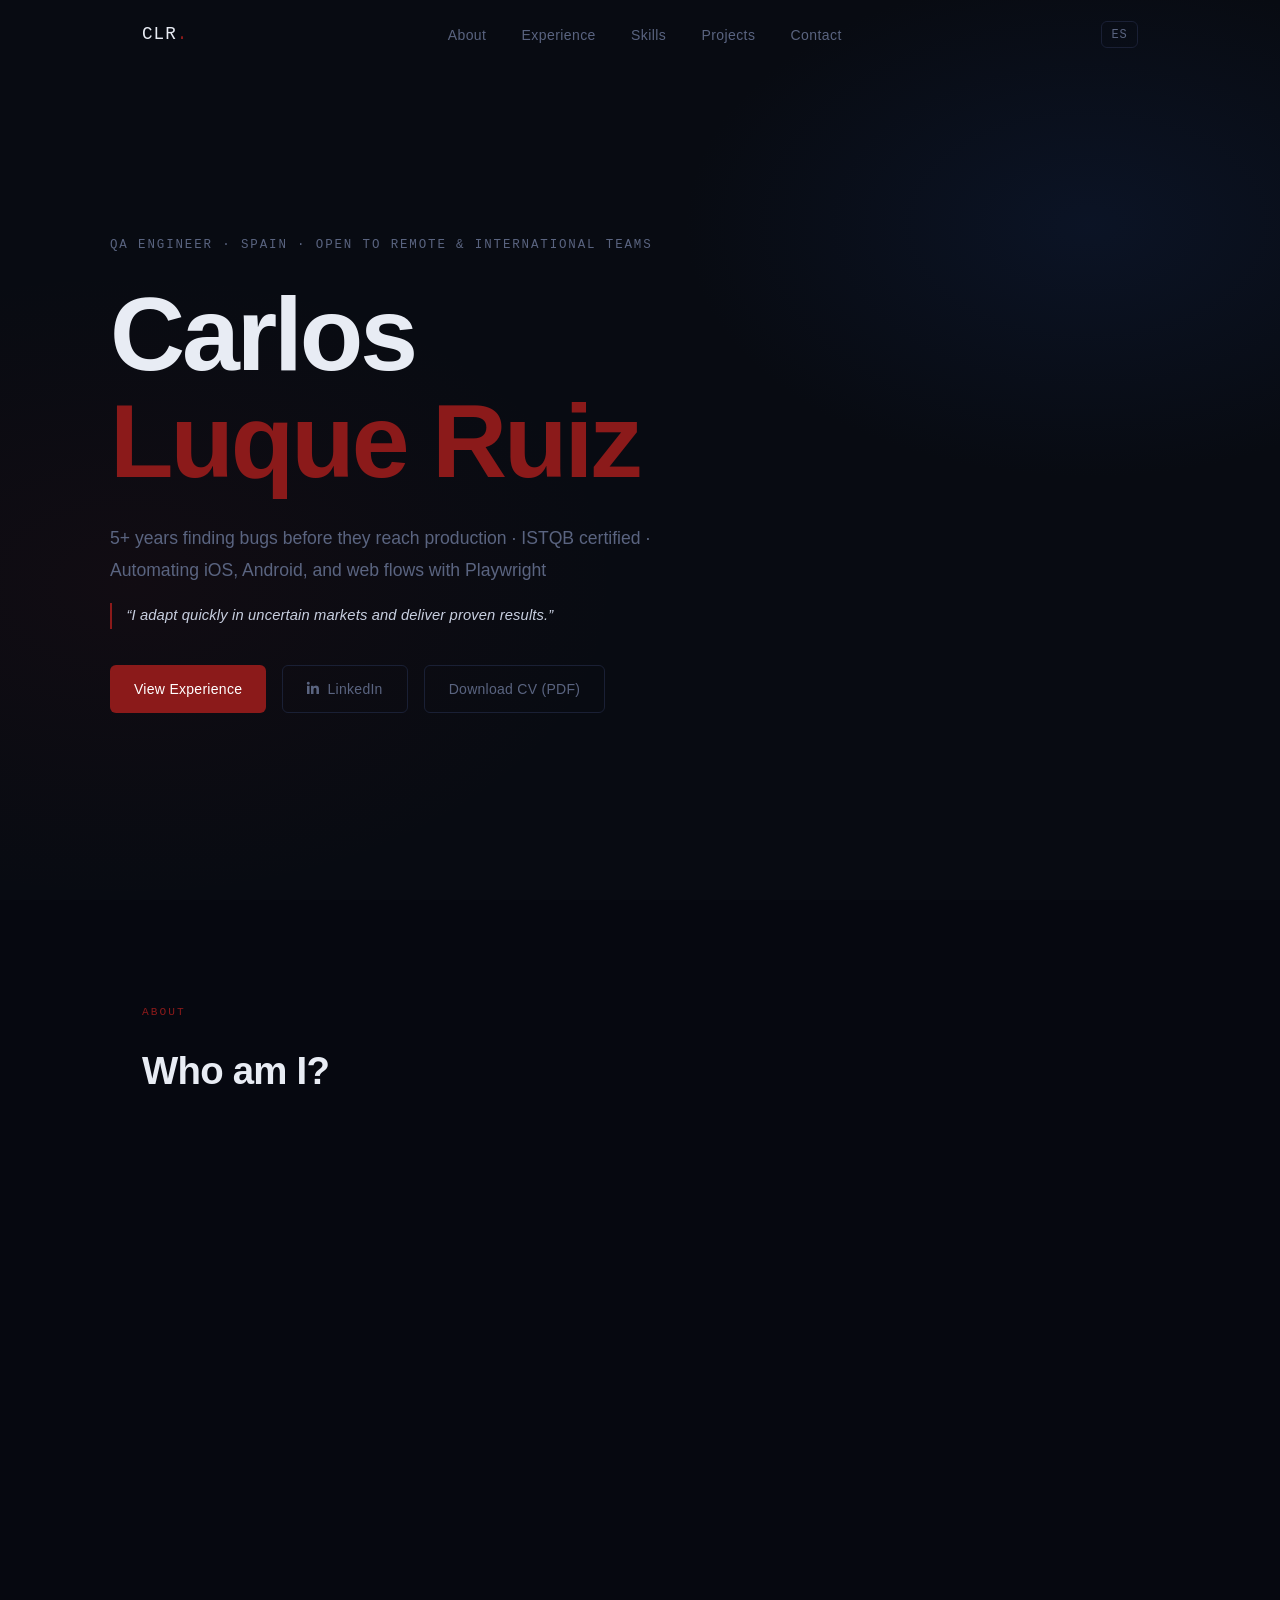
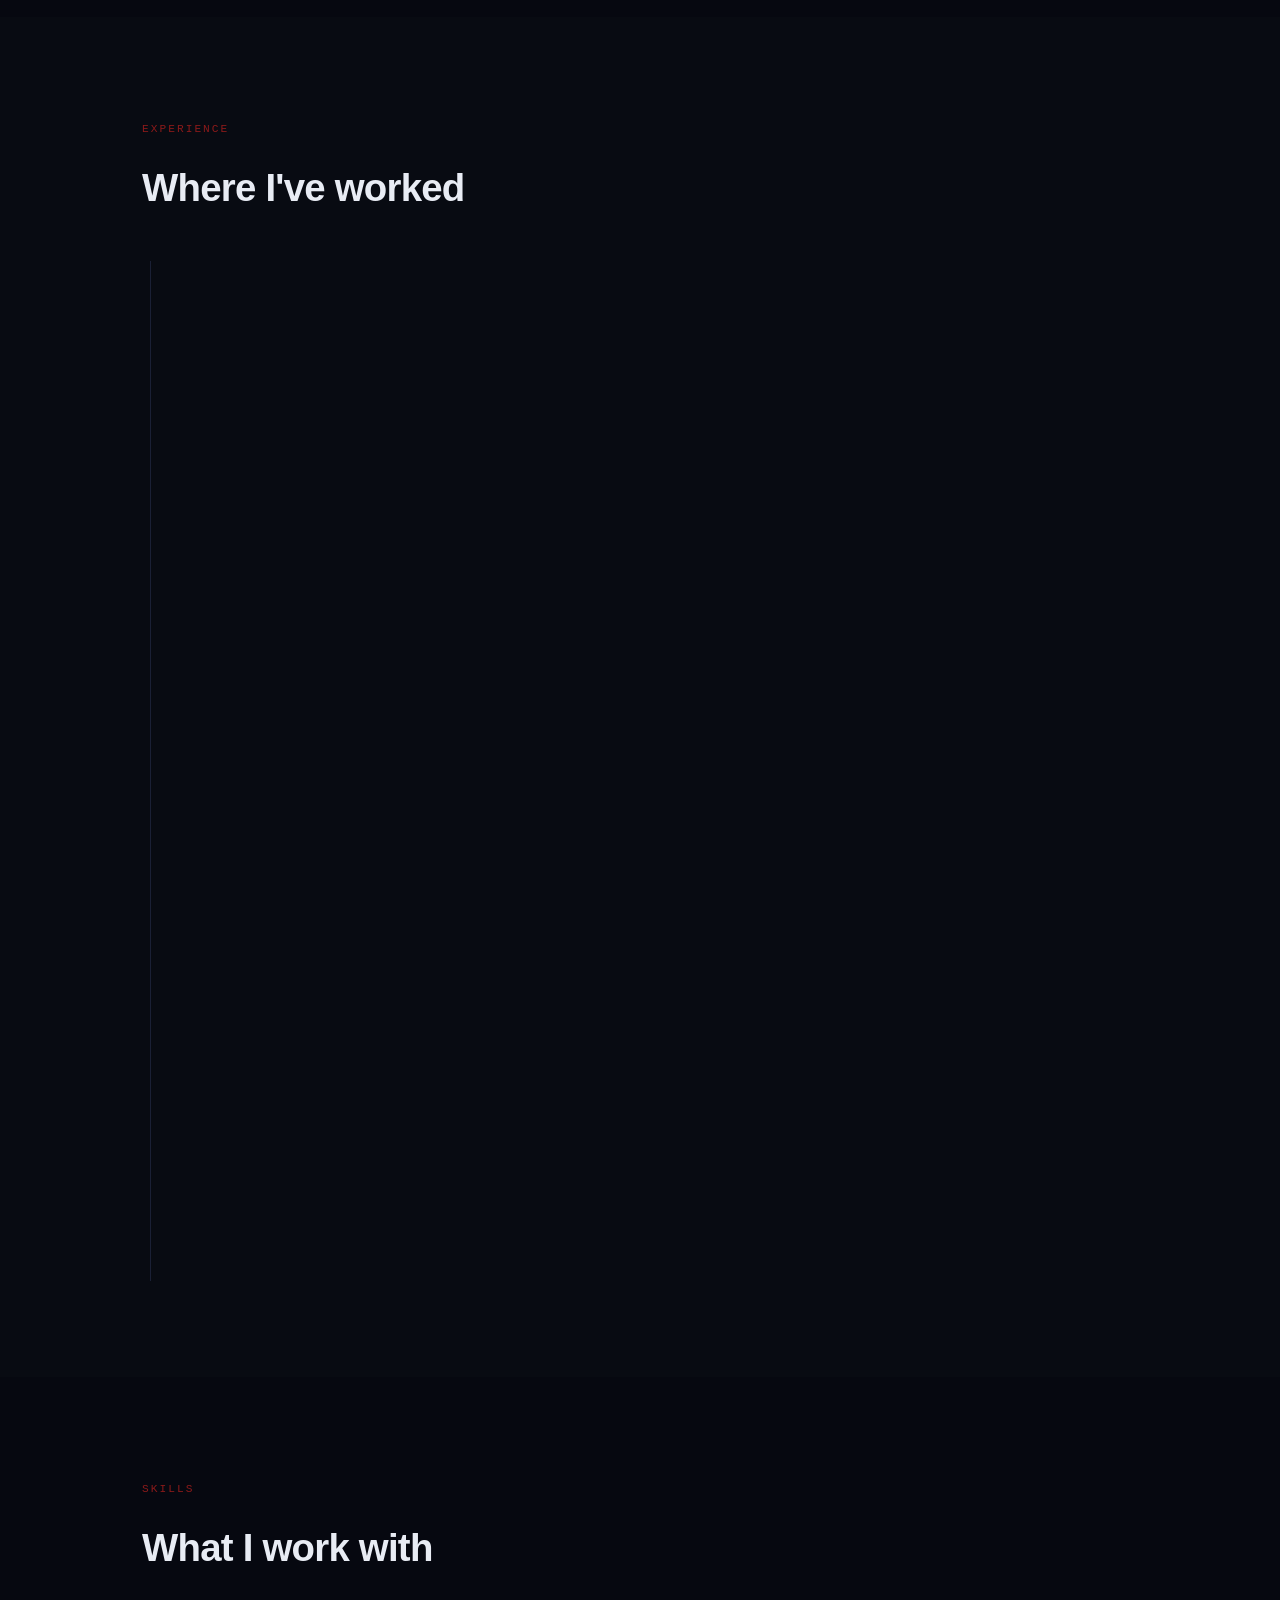
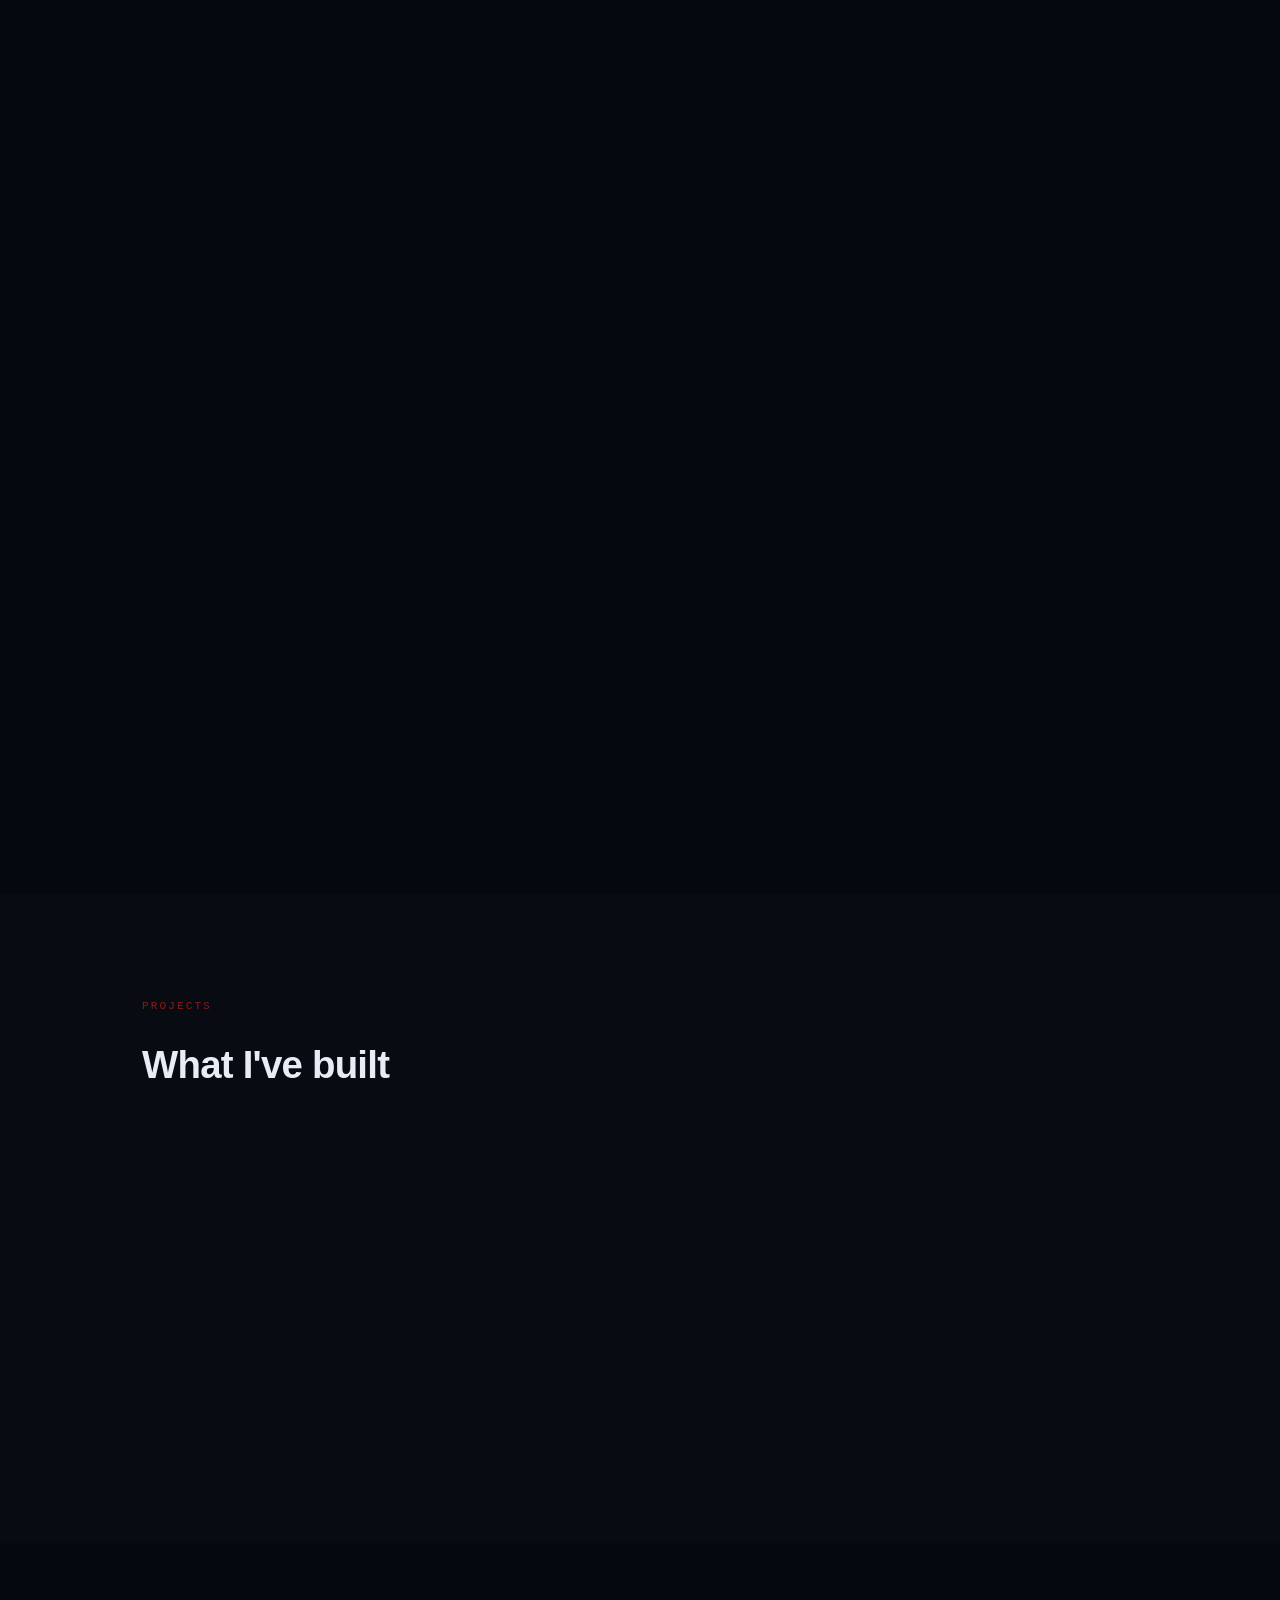
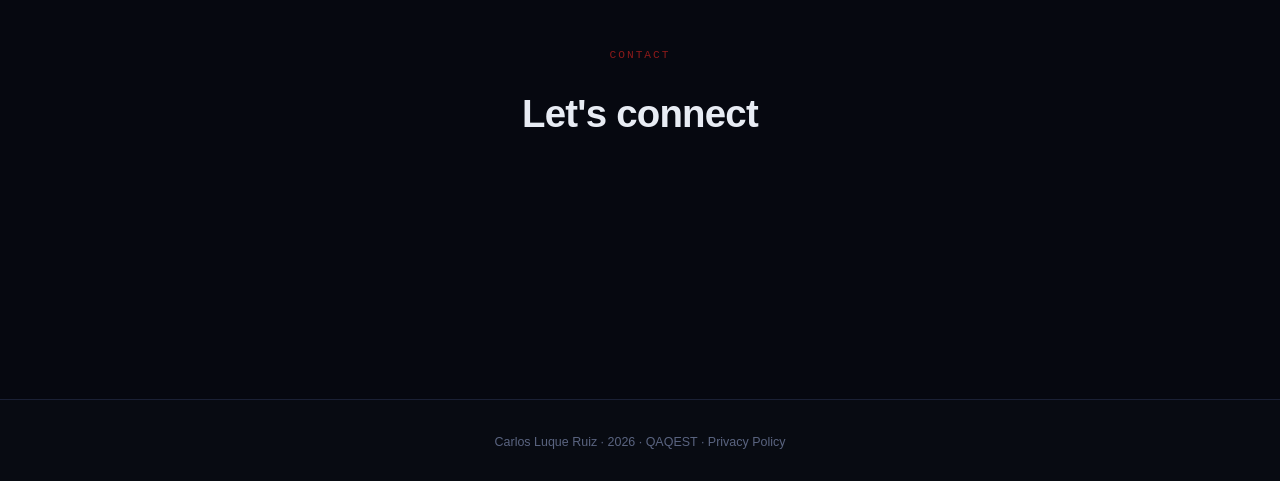
<file: index.html>
<!DOCTYPE html>
<html lang="en">
  <head>
    <meta charset="UTF-8" />
    <meta name="viewport" content="width=device-width, initial-scale=1.0" />
    <meta name="description" content="QA Engineer with 5+ years of experience in regulated environments, end-to-end testing, SQL validation, and Playwright automation." />
    <meta name="robots" content="index,follow" />
    <meta name="theme-color" content="#080b12" />
    <meta name="color-scheme" content="dark" />
    <meta http-equiv="Content-Security-Policy" content="default-src 'self'; script-src 'self'; style-src 'self' https://fonts.googleapis.com https://cdnjs.cloudflare.com; font-src 'self' https://fonts.gstatic.com https://cdnjs.cloudflare.com data:; img-src 'self' data: https:; connect-src 'self'; object-src 'none'; base-uri 'self'; form-action 'self'; upgrade-insecure-requests" />
    <meta http-equiv="Referrer-Policy" content="strict-origin-when-cross-origin" />
    <meta http-equiv="Permissions-Policy" content="camera=(), microphone=(), geolocation=(), payment=(), usb=()" />
    <meta property="og:type" content="website" />
    <meta property="og:url" content="https://brutecarlos.github.io/" />
    <meta property="og:title" content="Carlos Luque Ruiz – QA Engineer" />
    <meta property="og:description" content="QA Engineer focused on product quality, regulated systems, SQL checks, and test automation with Playwright." />
    <meta property="og:site_name" content="Carlos Luque Ruiz" />
    <meta name="twitter:card" content="summary" />
    <meta name="twitter:title" content="Carlos Luque Ruiz – QA Engineer" />
    <meta name="twitter:description" content="QA Engineer focused on product quality, regulated systems, SQL checks, and test automation with Playwright." />
    <link rel="canonical" href="https://brutecarlos.github.io/" />
    <title>Carlos Luque Ruiz – QA Engineer</title>
    <link rel="icon" href="favicon.svg" type="image/svg+xml" />
    <link rel="icon" href="favicon-32.png" sizes="32x32" type="image/png" />
    <link rel="shortcut icon" href="favicon.ico" />
    <link rel="apple-touch-icon" href="apple-touch-icon.png" />
    <link rel="stylesheet" href="styles.css" />
    <link href="https://fonts.googleapis.com/css2?family=Inter:wght@300;400;500;600;700&family=JetBrains+Mono:wght@400;500&display=swap" rel="stylesheet" />
    <link rel="stylesheet" href="https://cdnjs.cloudflare.com/ajax/libs/font-awesome/6.5.0/css/all.min.css" />
  </head>
  <body>
    <a href="#main-content" class="skip-link">Skip to content</a>

    <!-- NAVBAR -->
    <nav class="navbar" id="navbar">
      <div class="nav-container">
        <a href="#hero" class="nav-logo">CLR<span class="dot">.</span></a>
        <ul class="nav-links">
          <li><a href="#about">About</a></li>
          <li><a href="#experience">Experience</a></li>
          <li><a href="#skills">Skills</a></li>
          <li><a href="#projects">Projects</a></li>
          <li><a href="#contact">Contact</a></li>
        </ul>
        <button class="lang-toggle" id="lang-toggle" type="button" aria-label="Switch language">ES</button>
        <button class="hamburger" id="hamburger" aria-label="Toggle menu">
          <span></span><span></span><span></span>
        </button>
      </div>
    </nav>

    <main id="main-content">

    <!-- HERO -->
    <section class="hero" id="hero">
      <div class="hero-content">
        <p class="hero-eyebrow">QA Engineer · Spain · Open to remote &amp; international teams</p>
        <h1 class="hero-title">Carlos<br /><span class="accent">Luque Ruiz</span></h1>
        <p class="hero-subtitle">
          5+ years finding bugs before they reach production · ISTQB certified ·
          Automating iOS, Android, and web flows with Playwright
        </p>
        <p class="hero-quote">
          “I adapt quickly in uncertain markets and deliver proven results.”
        </p>
        <div class="hero-cta">
          <a href="#experience" class="btn btn-primary">View Experience</a>
          <a href="https://www.linkedin.com/in/carlos-luque-ruiz-746853b2/" target="_blank" rel="noopener noreferrer" class="btn btn-ghost">
            <i class="fab fa-linkedin-in"></i> LinkedIn
          </a>
          <a href="assets/Carlos-QA-CV.pdf" download class="btn btn-ghost">Download CV (PDF)</a>
        </div>
      </div>
    </section>

    <!-- ABOUT -->
    <section class="section section-alt" id="about">
      <div class="container">
        <span class="section-label">About</span>
        <h2 class="section-title">Who am I?</h2>
        <div class="about-grid">
          <div class="about-text reveal">
            <p>I'm a <strong>QA Engineer</strong> with 5+ years of experience in functional validation, regression, API, hardware and product support in regulated and demanding environments, including <strong>ISO 9001</strong> quality frameworks.</p>
            <p>I approach QA with a very practical mindset: detect risks before production, design tests that cover the real business, coordinate end-to-end validations and communicate findings clearly to technical teams, clients and management.</p>
            <p>I've worked across lotteries, point of sale, CMS, printers, embedded devices and complex tech migrations.</p>
            <p>Currently building my <strong>Playwright</strong> automation portfolio with a focus on end-to-end coverage of <strong>iOS, Android and web app journeys</strong>. <strong>Spanish</strong> native · <strong>English</strong> C2 · <strong>French</strong> C1.</p>
          </div>
          <div class="about-stats reveal">
            <div class="stat-card">
              <span class="stat-number">5+</span>
              <span class="stat-label">Years in QA</span>
            </div>
            <div class="stat-card">
              <span class="stat-number">1000</span>
              <span class="stat-label">Practice Questions Authored (QAQEST)</span>
            </div>
            <div class="stat-card">
              <span class="stat-number">ISTQB</span>
              <span class="stat-label">Foundation Level Certified</span>
            </div>
            <div class="stat-card">
              <span class="stat-number">3</span>
              <span class="stat-label">Languages Spoken</span>
            </div>
          </div>
        </div>
      </div>
    </section>

    <!-- EXPERIENCE -->
    <section class="section" id="experience">
      <div class="container">
        <span class="section-label">Experience</span>
        <h2 class="section-title">Where I've worked</h2>
        <div class="timeline">

          <div class="timeline-item reveal">
            <div class="timeline-meta">
              <span class="timeline-company">mkodo</span>
              <span class="timeline-location"><i class="fas fa-location-dot" aria-hidden="true"></i> Newcastle upon Tyne, United Kingdom</span>
              <span class="timeline-period">2024 — present</span>
            </div>
            <h3 class="timeline-role">QA Engineer</h3>
            <p class="timeline-desc">
              Employed by Pollard Banknote and working through mkodo on lottery products. Manual end-to-end testing on iOS, Android and web, supporting quality and production releases for lottery and point-of-sale solutions. Key projects include:
            </p>
            <ul class="timeline-list">
              <li><strong>Digital scratch games</strong> — testing digital scratch games for a lottery company, covering game behaviour, outcomes and cross-platform journeys.</li>
              <li><strong>Lottery mobile apps</strong> — iOS &amp; Android QA owner for 2+ years. Validated migrations from .NET → Swift (iOS) and Xamarin/.NET → Kotlin (Android).</li>
              <li><strong>Point of Sale (ticket sales)</strong> — E2E coordination from product conception to final sale, including tablet-printer integration and critical scenario validation.</li>
              <li><strong>Retail Lottery Management System</strong> — QA for a retail platform covering promotions, assets, games, stock, store schedule and POS operations.</li>
              <li>API validation with Postman and Charles Proxy. Hardware testing: printers, tablets, Rockchip boards, Raspberry Pi.</li>
              <li>Demos to clients and management. AI-assisted QA: acceptance criteria analysis, defect triage, log review and test scenario generation.</li>
            </ul>
          </div>

          <div class="timeline-item reveal">
            <div class="timeline-meta">
              <span class="timeline-company">tombola</span>
              <span class="timeline-location"><i class="fas fa-location-dot" aria-hidden="true"></i> Sunderland, United Kingdom</span>
              <span class="timeline-period">2021 — 2024</span>
            </div>
            <h3 class="timeline-role">Senior QA Tester</h3>
            <p class="timeline-desc">
              Responsible for manual and regression testing of Bingo and Arcade products across Android, iOS, Windows and macOS. Supporting a fortnightly release cadence across four platforms.
            </p>
            <ul class="timeline-list">
              <li>Extensive payment QA: VISA, Mastercard, Amex, prepaid cards, PaysafeCard, SEPA, PayPal — deposits, withdrawals, reconciliation and database verification (SQL checks).</li>
              <li>Fraud pattern monitoring, suspicious transaction investigation and compliance in a fully regulated gambling environment.</li>
              <li>API validation with Postman, defect documentation and cross-platform testing covering game flows, promotions, account navigation and payments.</li>
            </ul>
          </div>

          <div class="timeline-item reveal">
            <div class="timeline-meta">
              <span class="timeline-company">tombola</span>
              <span class="timeline-location"><i class="fas fa-location-dot" aria-hidden="true"></i> Sunderland, United Kingdom</span>
              <span class="timeline-period">2019 — 2021</span>
            </div>
            <h3 class="timeline-role">Customer Support Advisor</h3>
            <p class="timeline-desc">
              Front-line support via phone, chat and email with a strong focus on responsible gambling and effective resolution. CRM and CMS administration, initial bug reporting and feedback loop between users and QA. This role built a valuable perspective on real user patterns, incident prioritisation and the business impact of quality.
            </p>
          </div>

        </div>
      </div>
    </section>

    <!-- SKILLS -->
    <section class="section section-alt" id="skills">
      <div class="container">
        <span class="section-label">Skills</span>
        <h2 class="section-title">What I work with</h2>
        <div class="skills-grid">
          <div class="skill-category reveal">
            <h3>Manual Testing</h3>
            <ul>
              <li>Functional &amp; Exploratory</li>
              <li>Regression &amp; UAT</li>
              <li>Release Validation</li>
              <li>Bug Reporting &amp; Risk Analysis</li>
              <li>Hardware &amp; Device Testing</li>
            </ul>
          </div>
          <div class="skill-category reveal">
            <h3>Automation &amp; Dev</h3>
            <ul>
              <li>Playwright</li>
              <li>JavaScript (testing &amp; automation)</li>
              <li>Appium</li>
              <li>Python (basics)</li>
              <li>Git &amp; Jenkins</li>
              <li>CI/CD Integration</li>
            </ul>
          </div>
          <div class="skill-category reveal">
            <h3>Tools</h3>
            <ul>
              <li>TestRail / QMetry / XRAY</li>
              <li>Jira &amp; Confluence</li>
              <li>Postman &amp; Charles Proxy</li>
              <li>Firebase &amp; Google Analytics</li>
              <li>SQL (queries &amp; data validation)</li>
              <li>GitHub Copilot / Claude / Cursor</li>
              <li>ISO 9001 quality environment</li>
            </ul>
          </div>
          <div class="skill-category reveal">
            <h3>Platforms</h3>
            <ul>
              <li>iOS &amp; Android</li>
              <li>Web (cross-browser)</li>
              <li>Swift / Kotlin / React Native</li>
              <li>.NET / Xamarin</li>
            </ul>
          </div>
        </div>

        <!-- Certifications row -->
        <div class="certs-row">
          <div class="cert-card reveal">
            <div class="cert-icon"><i class="fas fa-certificate"></i></div>
            <div>
              <p class="cert-title">ISTQB Foundation Level</p>
              <p class="cert-sub">International Software Quality Institute · Issued Aug 2023</p>
              <p class="cert-sub">Credential ID 23-CTFL-232229-06 · <a class="cert-link" href="https://zertdb.isqi.org/download/certificate/token/NpA7ACm-%21Y1EM158_4_7/language/en" target="_blank" rel="noopener noreferrer">Verify credential</a></p>
            </div>
          </div>
          <div class="cert-card reveal">
            <div class="cert-icon"><i class="fas fa-laptop-code"></i></div>
            <div>
              <p class="cert-title">HyperionDev – Software Engineering Bootcamp</p>
              <p class="cert-sub">Python fundamentals · 2023</p>
            </div>
          </div>
          <div class="cert-card reveal">
            <div class="cert-icon"><i class="fas fa-graduation-cap"></i></div>
            <div>
              <p class="cert-title">BA in Translation &amp; Interpreting (French &amp; English)</p>
              <p class="cert-sub">Universidad de Córdoba · 2013–2017</p>
            </div>
          </div>
        </div>

      </div>
    </section>

    <!-- PROJECTS -->
    <section class="section" id="projects">
      <div class="container">
        <span class="section-label">Projects</span>
        <h2 class="section-title">What I've built</h2>
        <div class="projects-grid">
          <div class="project-card reveal">
            <div class="project-header">
              <span class="project-icon">🎓</span>
              <a href="https://brutecarlos.github.io/qaqest/" target="_blank" rel="noopener noreferrer" class="project-store-link" title="Visit QAQEST">
                <i class="fas fa-arrow-up-right-from-square"></i>
              </a>
            </div>
            <h3>QAQEST</h3>
            <p>A free practice-exam platform for software testing certifications, aligned with ISTQB® syllabi. Timed mock exams, instant-feedback practice mode, and progress tracking — built as a static site with no backend, deployed on GitHub Pages.</p>
            <div class="project-tech">
              <span>Vanilla JS</span><span>GitHub Pages</span><span>ISTQB-aligned</span>
            </div>
          </div>
          <div class="project-card project-wip reveal">
            <div class="project-header">
              <span class="project-icon">⚗️</span>
              <span class="wip-badge"><span class="wip-dot"></span> In progress</span>
            </div>
            <h3>Playwright Automation</h3>
            <p>Building my automation portfolio — focused on end-to-end automation for iOS/Android app scenarios and critical web user journeys with Playwright.</p>
            <div class="project-tech">
              <span>Playwright</span><span>Mobile QA</span><span>E2E</span>
            </div>
          </div>
        </div>
      </div>
    </section>

    <!-- CONTACT -->
    <section class="section section-alt" id="contact">
      <div class="container contact-container">
        <span class="section-label">Contact</span>
        <h2 class="section-title">Let's connect</h2>
        <p class="section-sub reveal">Open to remote positions, international teams and interesting QA challenges. The best way to reach me is through LinkedIn.</p>
        <div class="contact-links reveal">
          <a href="https://www.linkedin.com/in/carlos-luque-ruiz-746853b2/" target="_blank" rel="noopener noreferrer" class="contact-card">
            <i class="fab fa-linkedin-in"></i>
            <span>LinkedIn</span>
          </a>
        </div>
      </div>
    </section>
    </main>

    <footer class="footer">
      <p>
        Carlos Luque Ruiz · 2026 ·
        <a href="https://brutecarlos.github.io/qaqest/">QAQEST</a> ·
        <a href="privacy.html">Privacy Policy</a>
      </p>
    </footer>

    <script src="script.js"></script>
  </body>
</html>
</file>
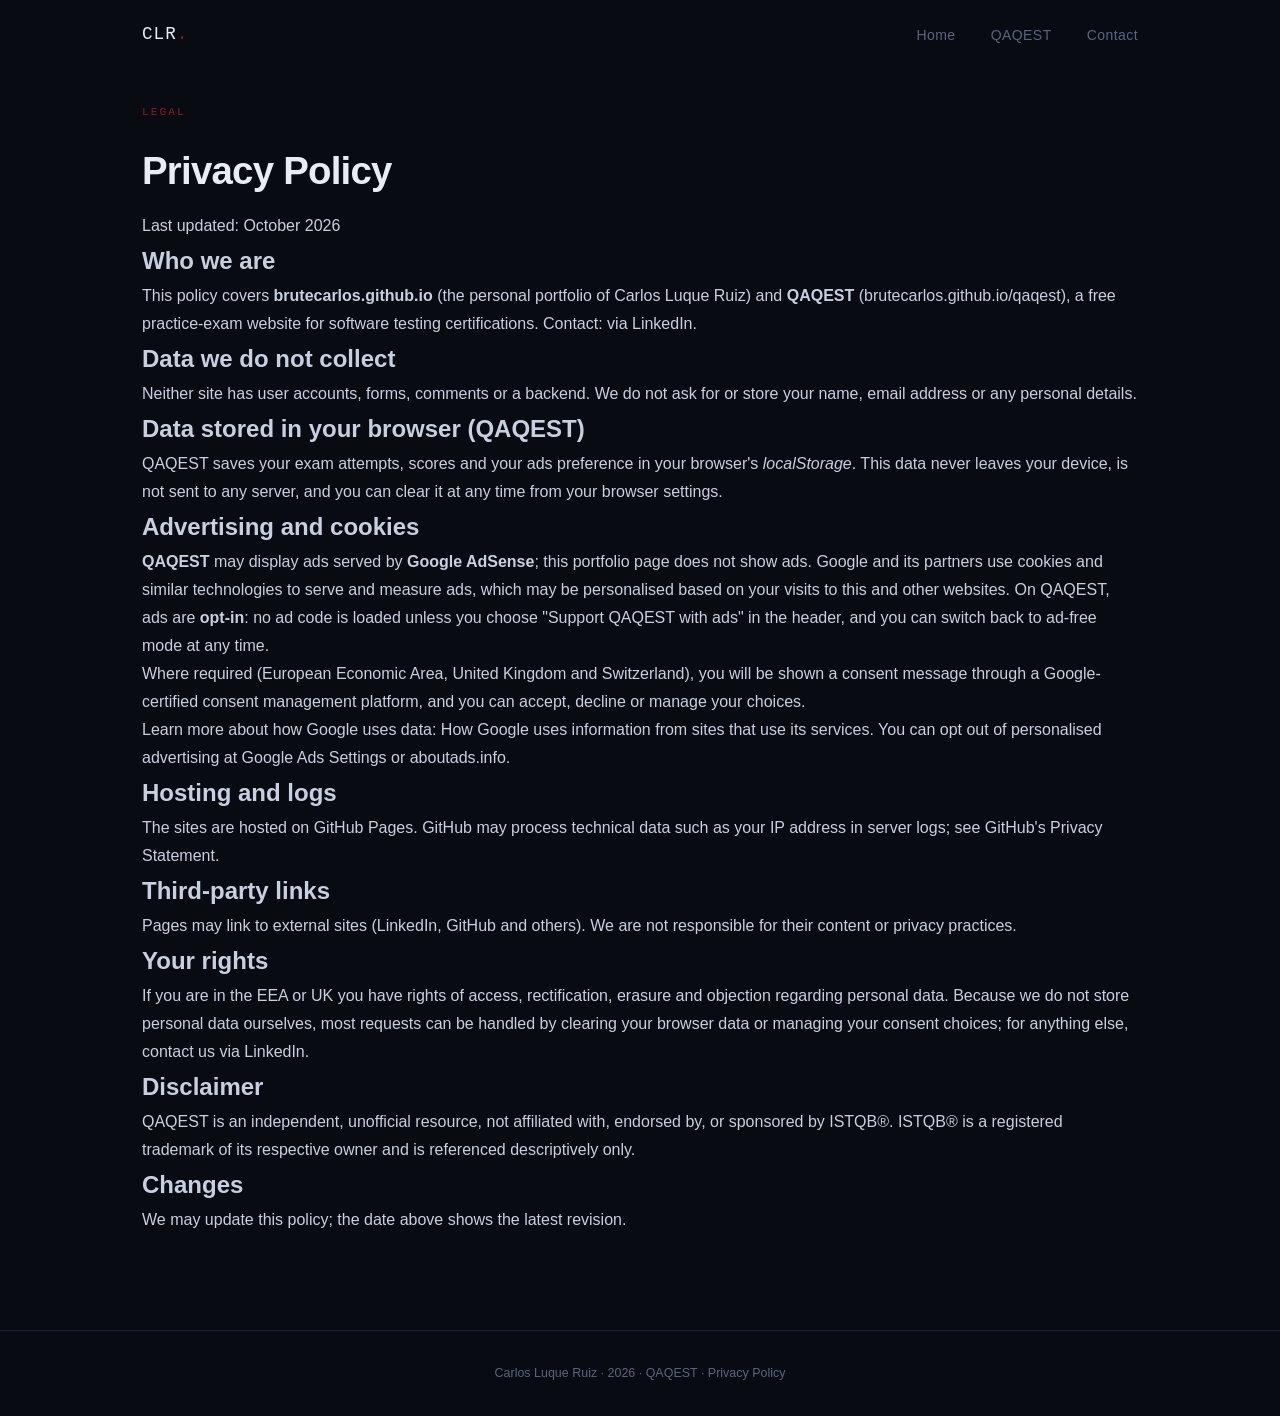
<file: privacy.html>
<!DOCTYPE html>
<html lang="en">
  <head>
    <meta charset="UTF-8" />
    <meta name="viewport" content="width=device-width, initial-scale=1.0" />
    <meta name="description" content="Privacy policy for brutecarlos.github.io and QAQEST: what data is processed, how cookies and Google AdSense are used, and your choices." />
    <meta name="robots" content="index,follow" />
    <meta name="theme-color" content="#080b12" />
    <meta name="color-scheme" content="dark" />
    <meta http-equiv="Content-Security-Policy" content="default-src 'self'; script-src 'self'; style-src 'self' https://fonts.googleapis.com https://cdnjs.cloudflare.com; font-src 'self' https://fonts.gstatic.com https://cdnjs.cloudflare.com data:; img-src 'self' data: https:; connect-src 'self'; object-src 'none'; base-uri 'self'; form-action 'self'; upgrade-insecure-requests" />
    <link rel="canonical" href="https://brutecarlos.github.io/privacy.html" />
    <title>Privacy Policy – Carlos Luque Ruiz</title>
    <link rel="icon" href="favicon.svg" type="image/svg+xml" />
    <link rel="icon" href="favicon-32.png" sizes="32x32" type="image/png" />
    <link rel="shortcut icon" href="favicon.ico" />
    <link rel="apple-touch-icon" href="apple-touch-icon.png" />
    <link rel="stylesheet" href="styles.css" />
    <link href="https://fonts.googleapis.com/css2?family=Inter:wght@300;400;500;600;700&family=JetBrains+Mono:wght@400;500&display=swap" rel="stylesheet" />
  </head>
  <body>
    <nav class="navbar" id="navbar">
      <div class="nav-container">
        <a href="index.html" class="nav-logo">CLR<span class="dot">.</span></a>
        <ul class="nav-links">
          <li><a href="index.html">Home</a></li>
          <li><a href="https://brutecarlos.github.io/qaqest/">QAQEST</a></li>
          <li><a href="index.html#contact">Contact</a></li>
        </ul>
      </div>
    </nav>

    <main id="main-content">
      <section class="section" style="padding-top: 8rem;">
        <div class="container" style="max-width: 760px;">
          <span class="section-label">Legal</span>
          <h1 class="section-title">Privacy Policy</h1>
          <p style="color: var(--text-muted);">Last updated: October 2026</p>

          <h2>Who we are</h2>
          <p>This policy covers <strong>brutecarlos.github.io</strong> (the personal portfolio of Carlos Luque Ruiz) and <strong>QAQEST</strong> (<a href="https://brutecarlos.github.io/qaqest/">brutecarlos.github.io/qaqest</a>), a free practice-exam website for software testing certifications. Contact: via <a href="https://www.linkedin.com/in/carlos-luque-ruiz-746853b2/" target="_blank" rel="noopener noreferrer">LinkedIn</a>.</p>

          <h2>Data we do not collect</h2>
          <p>Neither site has user accounts, forms, comments or a backend. We do not ask for or store your name, email address or any personal details.</p>

          <h2>Data stored in your browser (QAQEST)</h2>
          <p>QAQEST saves your exam attempts, scores and your ads preference in your browser's <em>localStorage</em>. This data never leaves your device, is not sent to any server, and you can clear it at any time from your browser settings.</p>

          <h2>Advertising and cookies</h2>
          <p><strong>QAQEST</strong> may display ads served by <strong>Google AdSense</strong>; this portfolio page does not show ads. Google and its partners use cookies and similar technologies to serve and measure ads, which may be personalised based on your visits to this and other websites. On QAQEST, ads are <strong>opt-in</strong>: no ad code is loaded unless you choose "Support QAQEST with ads" in the header, and you can switch back to ad-free mode at any time.</p>
          <p>Where required (European Economic Area, United Kingdom and Switzerland), you will be shown a consent message through a Google-certified consent management platform, and you can accept, decline or manage your choices.</p>
          <p>Learn more about how Google uses data: <a href="https://policies.google.com/technologies/partner-sites" target="_blank" rel="noopener noreferrer">How Google uses information from sites that use its services</a>. You can opt out of personalised advertising at <a href="https://adssettings.google.com" target="_blank" rel="noopener noreferrer">Google Ads Settings</a> or <a href="https://www.aboutads.info" target="_blank" rel="noopener noreferrer">aboutads.info</a>.</p>

          <h2>Hosting and logs</h2>
          <p>The sites are hosted on GitHub Pages. GitHub may process technical data such as your IP address in server logs; see <a href="https://docs.github.com/en/site-policy/privacy-policies/github-general-privacy-statement" target="_blank" rel="noopener noreferrer">GitHub's Privacy Statement</a>.</p>

          <h2>Third-party links</h2>
          <p>Pages may link to external sites (LinkedIn, GitHub and others). We are not responsible for their content or privacy practices.</p>

          <h2>Your rights</h2>
          <p>If you are in the EEA or UK you have rights of access, rectification, erasure and objection regarding personal data. Because we do not store personal data ourselves, most requests can be handled by clearing your browser data or managing your consent choices; for anything else, contact us via LinkedIn.</p>

          <h2>Disclaimer</h2>
          <p>QAQEST is an independent, unofficial resource, not affiliated with, endorsed by, or sponsored by ISTQB®. ISTQB® is a registered trademark of its respective owner and is referenced descriptively only.</p>

          <h2>Changes</h2>
          <p>We may update this policy; the date above shows the latest revision.</p>
        </div>
      </section>
    </main>

    <footer class="footer">
      <p>
        Carlos Luque Ruiz · 2026 ·
        <a href="https://brutecarlos.github.io/qaqest/">QAQEST</a> ·
        <a href="privacy.html">Privacy Policy</a>
      </p>
    </footer>
  </body>
</html>
</file>
<file: styles.css>
/* ─── RESET & BASE ──────────────────────────────────────────── */
*, *::before, *::after { box-sizing: border-box; margin: 0; padding: 0; }

:root {
  --bg:           #080b12;
  --bg-alt:       #060810;
  --surface:      #0d1120;
  --surface-2:    #111628;
  --border:       #1a2035;
  --border-hover: #2a3550;
  --accent:       #8b1a1a;
  --accent-light: #a82020;
  --accent-dim:   rgba(139,26,26,.12);
  --navy:         #0f1e3d;
  --text:         #c8cfe0;
  --text-muted:   #5a6480;
  --text-strong:  #e8ecf4;
  --mono-font:    'JetBrains Mono', monospace;
  --sans-font:    'Inter', sans-serif;
  --radius:       10px;
  --transition:   .25s ease;
}

html { scroll-behavior: smooth; }

body {
  background: var(--bg);
  color: var(--text);
  font-family: var(--sans-font);
  font-size: 16px;
  line-height: 1.75;
  overflow-x: hidden;
}

a { color: inherit; text-decoration: none; }
ul { list-style: none; }

:focus-visible {
  outline: 2px solid var(--accent);
  outline-offset: 3px;
}

.skip-link {
  position: absolute;
  top: -40px;
  left: 12px;
  z-index: 1000;
  background: var(--surface);
  color: var(--text-strong);
  border: 1px solid var(--border-hover);
  border-radius: 6px;
  padding: .5rem .75rem;
  font-size: .8rem;
}

.skip-link:focus {
  top: 12px;
}

::-webkit-scrollbar { width: 5px; }
::-webkit-scrollbar-track { background: var(--bg); }
::-webkit-scrollbar-thumb { background: var(--accent); border-radius: 3px; }

/* ─── UTILITIES ─────────────────────────────────────────────── */
.accent { color: var(--accent); }
.dot    { color: var(--accent); }

.container {
  max-width: 1060px;
  margin: 0 auto;
  padding: 0 2rem;
}

/* ─── NAVBAR ─────────────────────────────────────────────────── */
.navbar {
  position: fixed;
  top: 0; left: 0; right: 0;
  z-index: 100;
  padding: 1.2rem 0;
  transition: background var(--transition), border-bottom var(--transition);
}
.navbar.scrolled {
  background: rgba(8,11,18,.94);
  backdrop-filter: blur(14px);
  border-bottom: 1px solid var(--border);
}
.nav-container {
  max-width: 1060px;
  margin: 0 auto;
  padding: 0 2rem;
  display: flex;
  align-items: center;
  justify-content: space-between;
}
.nav-logo {
  font-family: var(--mono-font);
  font-size: 1.1rem;
  font-weight: 500;
  letter-spacing: .06em;
  color: var(--text-strong);
}
.nav-links {
  display: flex;
  gap: 2.2rem;
}
.nav-links a {
  font-size: .875rem;
  color: var(--text-muted);
  letter-spacing: .03em;
  transition: color var(--transition);
}
.nav-links a:hover { color: var(--text-strong); }

.lang-toggle {
  background: transparent;
  color: var(--text-muted);
  border: 1px solid var(--border);
  border-radius: 6px;
  padding: .35rem .6rem;
  font-size: .75rem;
  font-family: var(--mono-font);
  letter-spacing: .06em;
  cursor: pointer;
  transition: all var(--transition);
}

.lang-toggle:hover {
  color: var(--text-strong);
  border-color: var(--border-hover);
}

.hamburger {
  display: none;
  flex-direction: column;
  gap: 5px;
  background: none;
  border: none;
  cursor: pointer;
  padding: 4px;
}
.hamburger span {
  display: block;
  width: 22px;
  height: 1.5px;
  background: var(--text);
  border-radius: 2px;
}

/* ─── HERO ───────────────────────────────────────────────────── */
.hero {
  min-height: 100vh;
  display: flex;
  align-items: center;
  padding: 8rem 2rem 5rem;
  position: relative;
}
.hero::before {
  content: '';
  position: absolute;
  inset: 0;
  background:
    radial-gradient(ellipse 55% 50% at 10% 65%, rgba(139,26,26,.07) 0%, transparent 70%),
    radial-gradient(ellipse 45% 40% at 85% 25%, rgba(15,30,61,.45) 0%, transparent 70%);
  pointer-events: none;
}
.hero-content {
  position: relative;
  max-width: 1060px;
  margin: 0 auto;
  width: 100%;
}
.hero-eyebrow {
  font-size: .78rem;
  font-family: var(--mono-font);
  color: var(--text-muted);
  letter-spacing: .15em;
  text-transform: uppercase;
  margin-bottom: 1.5rem;
}
.hero-title {
  font-size: clamp(3.2rem, 9vw, 6.5rem);
  font-weight: 700;
  line-height: 1.03;
  letter-spacing: -.03em;
  color: var(--text-strong);
  margin-bottom: 1.75rem;
}
.hero-subtitle {
  font-size: clamp(.95rem, 2vw, 1.1rem);
  color: var(--text-muted);
  max-width: 560px;
  margin-bottom: 1rem;
  line-height: 1.8;
}
.hero-quote {
  max-width: 620px;
  margin-bottom: 2.3rem;
  padding-left: .9rem;
  border-left: 2px solid var(--accent);
  color: var(--text);
  font-size: .92rem;
  font-style: italic;
  letter-spacing: .01em;
}
.hero-cta {
  display: flex;
  gap: 1rem;
  flex-wrap: wrap;
}

/* Buttons */
.btn {
  display: inline-flex;
  align-items: center;
  gap: .5rem;
  padding: .65rem 1.5rem;
  border-radius: 6px;
  font-weight: 500;
  font-size: .875rem;
  transition: all var(--transition);
  cursor: pointer;
  border: none;
  letter-spacing: .02em;
}
.btn-primary {
  background: var(--accent);
  color: #fff;
}
.btn-primary:hover { background: var(--accent-light); transform: translateY(-2px); }
.btn-ghost {
  background: transparent;
  color: var(--text-muted);
  border: 1px solid var(--border);
}
.btn-ghost:hover { border-color: var(--border-hover); color: var(--text-strong); transform: translateY(-2px); }

/* ─── SECTIONS ───────────────────────────────────────────────── */
.section     { padding: 6rem 0; }
.section-alt { background: var(--bg-alt); }

.section-label {
  display: inline-block;
  font-family: var(--mono-font);
  font-size: .7rem;
  color: var(--accent);
  letter-spacing: .18em;
  text-transform: uppercase;
  margin-bottom: .9rem;
}
.section-title {
  font-size: clamp(1.6rem, 3.5vw, 2.4rem);
  font-weight: 700;
  color: var(--text-strong);
  letter-spacing: -.02em;
  margin-bottom: .5rem;
}
.section-sub {
  color: var(--text-muted);
  max-width: 480px;
  margin-bottom: 3rem;
  font-size: .95rem;
}

/* ─── ABOUT ──────────────────────────────────────────────────── */
.about-grid {
  display: grid;
  grid-template-columns: 1.15fr 1fr;
  gap: 5rem;
  align-items: start;
  margin-top: 2.5rem;
}
.about-text p { color: var(--text-muted); margin-bottom: 1rem; font-size: .93rem; }
.about-text strong { color: var(--text); font-weight: 600; }
.about-stats {
  display: grid;
  grid-template-columns: 1fr 1fr;
  gap: .9rem;
}
.stat-card {
  background: var(--surface);
  border: 1px solid var(--border);
  border-radius: var(--radius);
  padding: 1.3rem 1.1rem;
  display: flex;
  flex-direction: column;
  gap: .35rem;
  transition: border-color var(--transition);
}
.stat-card:hover { border-color: var(--border-hover); }
.stat-number {
  font-size: 1.7rem;
  font-weight: 700;
  color: var(--accent);
  line-height: 1;
  font-family: var(--mono-font);
}
.stat-label {
  font-size: .78rem;
  color: var(--text-muted);
  line-height: 1.4;
}

/* ─── EXPERIENCE / TIMELINE ──────────────────────────────────── */
.timeline {
  margin-top: 2.5rem;
  display: flex;
  flex-direction: column;
  gap: 0;
  border-left: 1px solid var(--border);
  padding-left: 2rem;
  margin-left: .5rem;
}
.timeline-item {
  position: relative;
  padding-bottom: 3rem;
}
.timeline-item:last-child { padding-bottom: 0; }

/* dot on the line */
.timeline-item::before {
  content: '';
  position: absolute;
  left: -2.4rem;
  top: .4rem;
  width: 8px;
  height: 8px;
  border-radius: 50%;
  background: var(--accent);
  border: 2px solid var(--bg);
  outline: 1px solid var(--accent);
}
.timeline-meta {
  display: flex;
  flex-wrap: wrap;
  align-items: center;
  gap: .3rem 1rem;
  margin-bottom: .3rem;
}
.timeline-company {
  font-size: .78rem;
  font-family: var(--mono-font);
  font-weight: 500;
  color: var(--accent);
  letter-spacing: .08em;
  text-transform: uppercase;
}
.timeline-location {
  font-size: .78rem;
  color: var(--text-muted);
}
.timeline-location i { margin-right: .3rem; font-size: .72rem; }
.timeline-period {
  font-size: .75rem;
  color: var(--text-muted);
  font-family: var(--mono-font);
}
.timeline-role {
  font-size: 1.1rem;
  font-weight: 600;
  color: var(--text-strong);
  margin-bottom: .6rem;
  letter-spacing: -.01em;
}
.timeline-desc {
  font-size: .9rem;
  color: var(--text-muted);
  margin-bottom: .75rem;
  max-width: 720px;
}
.timeline-list {
  display: flex;
  flex-direction: column;
  gap: .4rem;
}
.timeline-list li {
  font-size: .875rem;
  color: var(--text-muted);
  padding-left: 1rem;
  position: relative;
  max-width: 720px;
}
.timeline-list li::before {
  content: '—';
  position: absolute;
  left: 0;
  color: var(--border-hover);
}
.timeline-list strong { color: var(--text); font-weight: 500; }

/* ─── SKILLS ─────────────────────────────────────────────────── */
.skills-grid {
  display: grid;
  grid-template-columns: repeat(auto-fit, minmax(220px, 1fr));
  gap: 1.25rem;
  margin-top: 2.5rem;
}
.skill-category {
  background: var(--surface);
  border: 1px solid var(--border);
  border-radius: var(--radius);
  padding: 1.5rem;
  transition: border-color var(--transition);
}
.skill-category:hover { border-color: var(--border-hover); }
.skill-category h3 {
  font-size: .82rem;
  font-weight: 600;
  color: var(--text-strong);
  letter-spacing: .04em;
  margin-bottom: .9rem;
  padding-bottom: .7rem;
  border-bottom: 1px solid var(--border);
  text-transform: uppercase;
}
.skill-category li {
  color: var(--text-muted);
  font-size: .875rem;
  padding: .28rem 0;
}

/* Certifications row */
.certs-row {
  display: flex;
  flex-direction: column;
  gap: .9rem;
  margin-top: 2.5rem;
}
.cert-card {
  display: flex;
  align-items: flex-start;
  gap: 1.25rem;
  background: var(--surface);
  border: 1px solid var(--border);
  border-radius: var(--radius);
  padding: 1.25rem 1.5rem;
  transition: border-color var(--transition);
}
.cert-card:hover { border-color: var(--border-hover); }
.cert-icon {
  color: var(--accent);
  font-size: 1.1rem;
  margin-top: .1rem;
  flex-shrink: 0;
}
.cert-title {
  font-size: .9rem;
  font-weight: 600;
  color: var(--text-strong);
  margin-bottom: .2rem;
}
.cert-sub {
  font-size: .8rem;
  color: var(--text-muted);
}
.cert-link { color: var(--accent); text-decoration: underline; text-underline-offset: 2px; }
.cert-link:hover { opacity: .85; }

/* ─── PROJECTS ───────────────────────────────────────────────── */
.projects-grid {
  display: grid;
  grid-template-columns: repeat(auto-fit, minmax(290px, 1fr));
  gap: 1.25rem;
  margin-top: 2.5rem;
}
.project-card {
  background: var(--surface);
  border: 1px solid var(--border);
  border-radius: var(--radius);
  padding: 1.75rem;
  display: flex;
  flex-direction: column;
  gap: .9rem;
  transition: border-color var(--transition), transform var(--transition);
}
.project-card:hover { border-color: var(--border-hover); transform: translateY(-3px); }
.project-wip { border-style: dashed; }
.project-header {
  display: flex;
  align-items: center;
  justify-content: space-between;
}
.project-icon { font-size: 1.8rem; }
.project-store-link { color: var(--text-muted); font-size: .85rem; transition: color var(--transition); }
.project-store-link:hover { color: var(--accent); }
.wip-badge {
  display: flex;
  align-items: center;
  gap: .4rem;
  font-size: .72rem;
  font-family: var(--mono-font);
  color: var(--text-muted);
}
.wip-dot {
  width: 6px; height: 6px;
  background: var(--accent);
  border-radius: 50%;
  animation: pulse 2s ease-in-out infinite;
}
@keyframes pulse { 0%, 100% { opacity: 1; } 50% { opacity: .25; } }
.project-card h3 {
  font-size: 1.1rem;
  font-weight: 600;
  color: var(--text-strong);
  letter-spacing: -.01em;
}
.project-card p { font-size: .875rem; color: var(--text-muted); flex: 1; line-height: 1.7; }
.project-tech { display: flex; flex-wrap: wrap; gap: .45rem; margin-top: .2rem; }
.project-tech span {
  font-size: .72rem;
  font-family: var(--mono-font);
  color: var(--text-muted);
  background: var(--surface-2);
  border: 1px solid var(--border);
  padding: .18rem .55rem;
  border-radius: 4px;
}

/* ─── CONTACT ────────────────────────────────────────────────── */
.contact-container { text-align: center; }
.contact-container .section-sub { margin: .5rem auto 0; }
.contact-links {
  display: flex;
  gap: 1rem;
  justify-content: center;
  flex-wrap: wrap;
  margin-top: 2.5rem;
}
.contact-card {
  display: flex;
  align-items: center;
  gap: .7rem;
  background: var(--surface);
  border: 1px solid var(--border);
  border-radius: var(--radius);
  padding: .9rem 1.5rem;
  font-size: .875rem;
  color: var(--text-muted);
  transition: all var(--transition);
}
.contact-card i { font-size: 1rem; color: var(--accent); }
.contact-card:hover { border-color: var(--border-hover); color: var(--text-strong); transform: translateY(-2px); }

/* ─── FOOTER ─────────────────────────────────────────────────── */
.footer {
  text-align: center;
  padding: 2rem;
  font-size: .78rem;
  color: var(--text-muted);
  border-top: 1px solid var(--border);
}

/* ─── REVEAL ANIMATIONS ─────────────────────────────────────── */
.reveal { opacity: 0; transform: translateY(18px); transition: opacity .55s ease, transform .55s ease; }
.reveal.visible { opacity: 1; transform: translateY(0); }

/* ─── RESPONSIVE ─────────────────────────────────────────────── */
@media (max-width: 768px) {
  .nav-links { display: none; flex-direction: column; }
  .nav-links.open {
    display: flex;
    position: absolute;
    top: 100%; left: 0; right: 0;
    background: rgba(8,11,18,.97);
    border-top: 1px solid var(--border);
    padding: 1.5rem 2rem;
    gap: 1.2rem;
  }
  .lang-toggle { margin-left: auto; margin-right: .65rem; }
  .hamburger { display: flex; }
  .about-grid { grid-template-columns: 1fr; gap: 2.5rem; }
  .timeline { padding-left: 1.5rem; }
}
@media (max-width: 480px) {
  .hero-cta { flex-direction: column; align-items: flex-start; }
  .about-stats { grid-template-columns: 1fr 1fr; }
  .contact-card { width: 100%; justify-content: center; }
}

@media (prefers-reduced-motion: reduce) {
  html { scroll-behavior: auto; }
  *, *::before, *::after {
    animation-duration: 0.01ms !important;
    animation-iteration-count: 1 !important;
    transition-duration: 0.01ms !important;
  }
  .reveal {
    opacity: 1;
    transform: none;
  }
}
</file>
